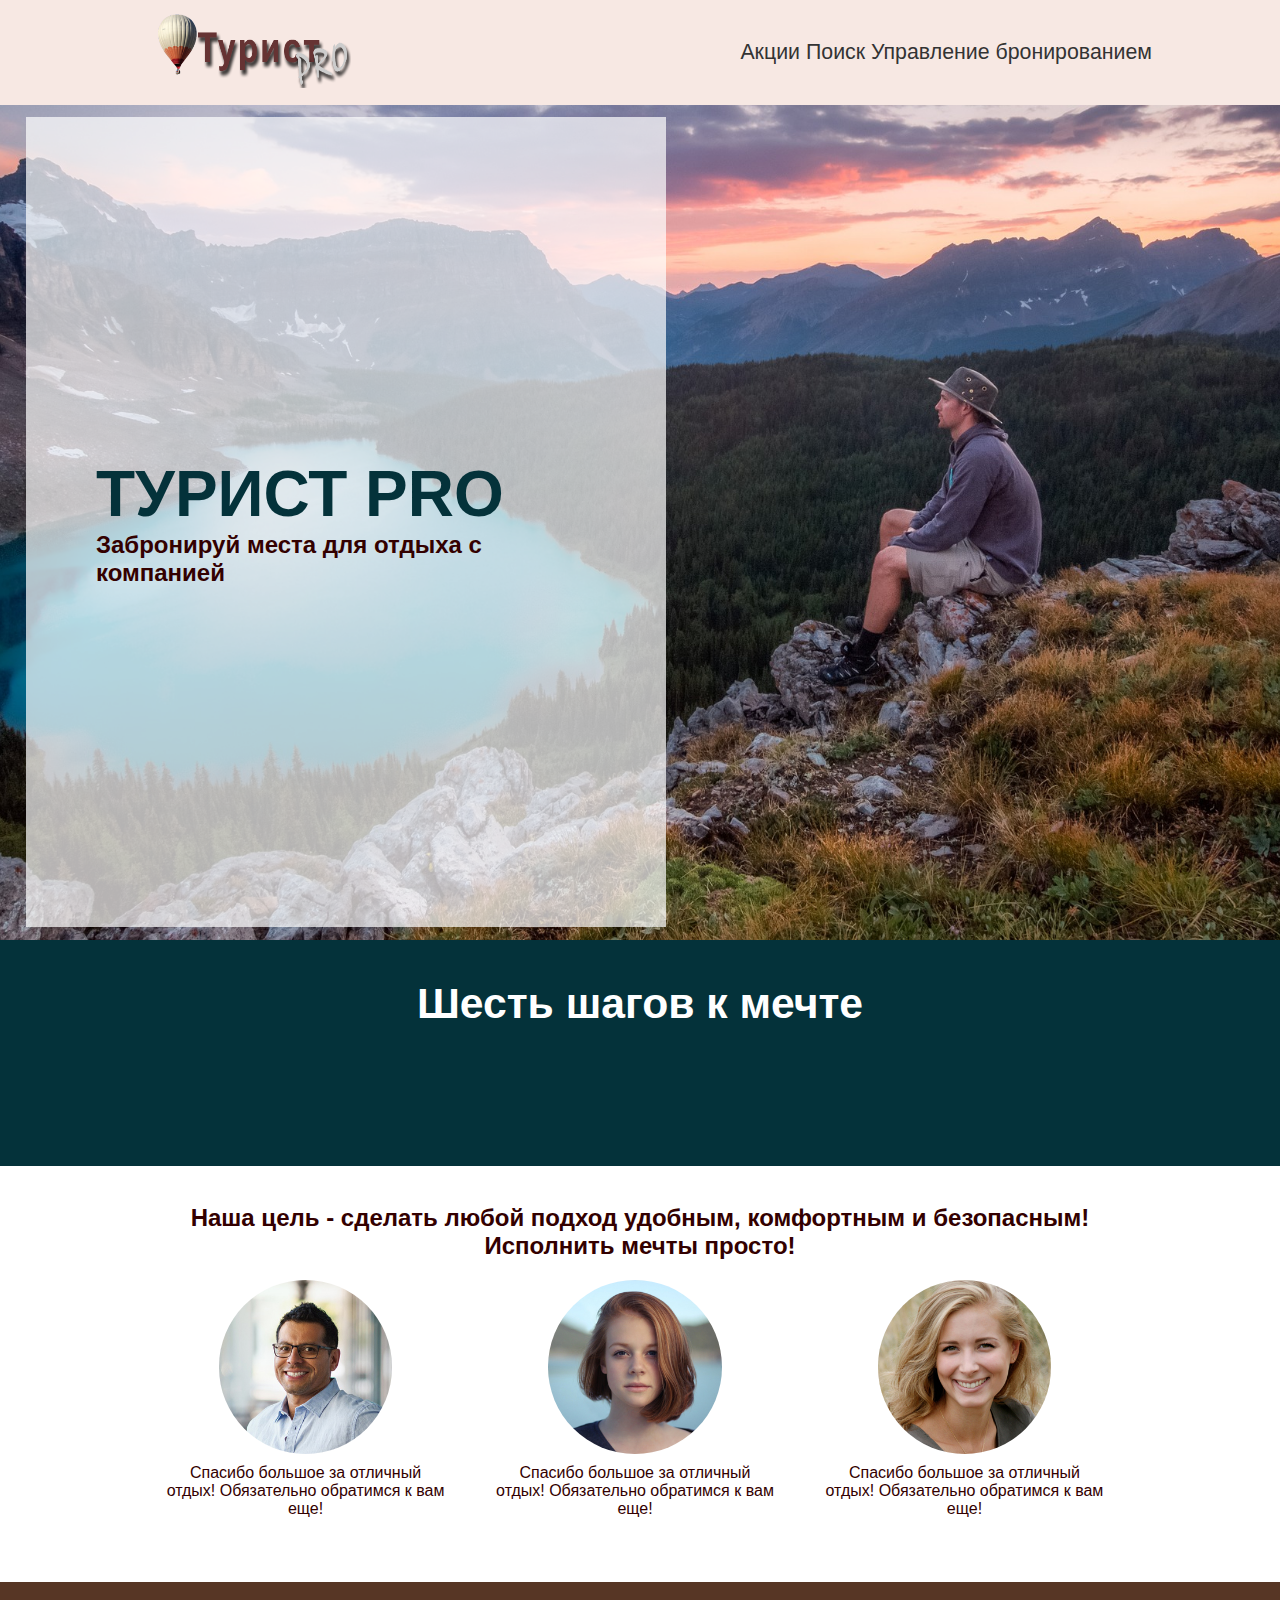
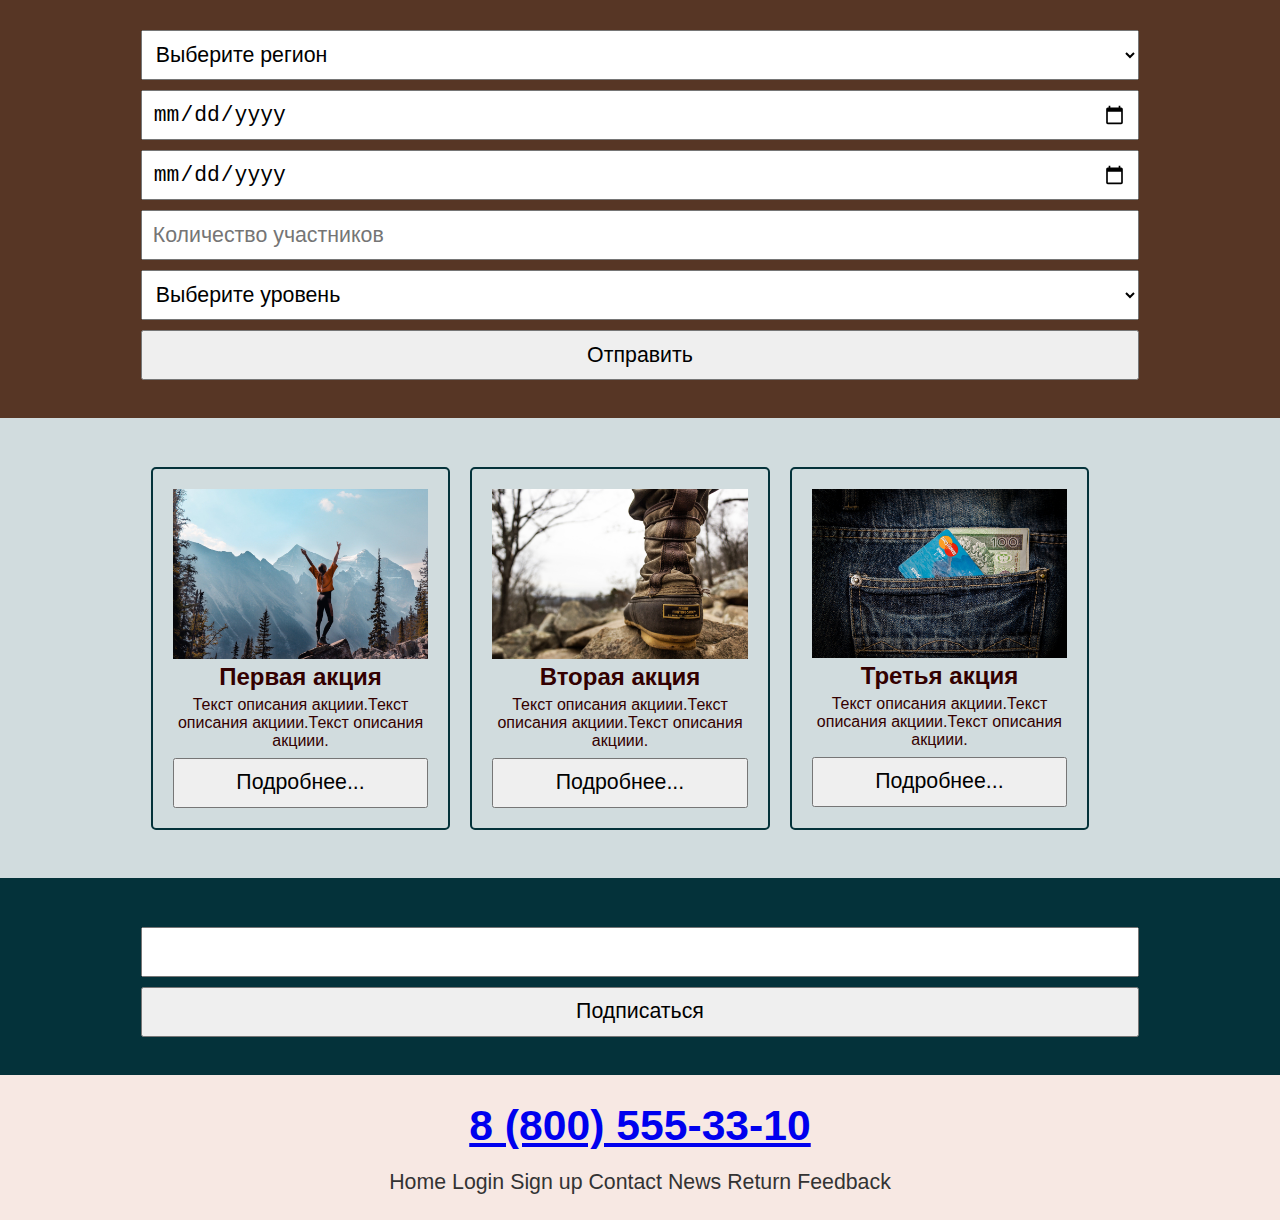
<file: index.html>
<!DOCTYPE html>
<html lang="ru">
<head>
    <meta charset="UTF-8">
    <meta http-equiv="X-UA-Compatible" content="IE=edge">
    <meta name="viewport" content="width=device-width, initial-scale=1.0">
    <link rel="stylesheet" href="style/style.css">
    <title>Турист PRO</title>
</head>
<body>

    <!-- шапка -->
<header>
    <div class="wrapper">
        <div class="content">
            <div class="logo">
                <a href="#">
                    <img src="media/img/logo.png" alt=""></a>
            </div>
            <nav>
                <a href="index.html#promos">Акции</a>
                <a href="index.html#search">Поиск</a>
                <a href="booking.html">Управление бронированием</a>
            </nav>
        </div>
    </div>
</header>

<!-- Блок Баннер -->
<section class="banner">
    <div class="wrapper">
        <div class="content">
           <h1>ТУРИСТ PRO</h1> 
           <h2>Забронируй места для отдыха с компанией</h2>
        </div>
    </div>
</section>

<!-- алгоритм -->
<section class="alg">
    <div class="wrapper">
        <div class="content">
            <h1>Шесть шагов к мечте</h1>
            <div class="steps">
                <div class="step">Выбери даты</div>
                <div class="step">Собери компанию</div>
                <div class="step">Выбери регион</div>
                <div class="step">Определи зоны</div>
                <div class="step">Дополнительные услуги</div>
                <div class="step">Оформи заказ</div>
            </div>
        </div>
    </div>
</section>

<!-- о компании -->
<section class="about">
    <div class="wrapper">
        <div class="content">
            <h2>Наша цель - сделать любой подход удобным, комфортным и безопасным! Исполнить мечты просто!</h2>
            <div class="comment">
                <img src="media/img/comment_1.jpg" alt="" class="comment_foto">
                <div class="comment_text">Спасибо большое за отличный отдых! Обязательно обратимся к вам еще!</div>
            </div>
            <div class="comment">
                <img src="media/img/comment_2.jpg" alt="" class="comment_foto">
                <div class="comment_text">Спасибо большое за отличный отдых! Обязательно обратимся к вам еще!</div>
            </div>
            <div class="comment">
                <img src="media/img/comment_3.jpg" alt="" class="comment_foto">
                <div class="comment_text">Спасибо большое за отличный отдых! Обязательно обратимся к вам еще!</div>
            </div>
        </div>
    </div>
</section>

<!-- поиск -->
<section class="search" id="search">
    <div class="wrapper">
        <div class="content">
            <form action="search.html">
                <select name="region" id="region">
                    <option value="region_0">Выберите регион</option>
                    <option value="region_1">Якутия</option>
                    <option value="region_2">Республика Коми</option>
                    <option value="region_3">Краснодарский Край</option>
                </select>
                <input type="date" placeholder="Начало похода">
                <input type="date" placeholder="Окончание похода">
                <input type="number" placeholder="Количество участников">
                <select name="" id="">
                    <option value="lavel_0">Выберите уровень</option>
                    <option value="lavel_1">Начальный</option>
                    <option value="lavel_2">Средний</option>
                    <option value="lavel_3">Продвинутый</option>
                </select>
                <a href="search.html"><button>Отправить</button></a>
            </form>      
          </div>
    </div>
</section>

<!-- акции -->
<section class="promos" id="promos">
    <div class="wrapper">
        <div class="content">
            <div class="promo">
                <img src="media/img/promo_1.jpg" alt="">
                <h2>Первая акция</h2>
                <div class="promo_text">Текст описания акциии.Текст описания акциии.Текст описания акциии.</div>
                <button>Подробнее...</button>
            </div>
            <div class="promo">
                <img src="media/img/promo_2.jpg" alt="">
                <h2>Вторая акция</h2>
                <div class="promo_text">Текст описания акциии.Текст описания акциии.Текст описания акциии.</div>
                <button>Подробнее...</button>
            </div>
            <div class="promo">
                <img src="media/img/promo_3.jpg" alt="">
                <h2>Третья акция</h2>
                <div class="promo_text">Текст описания акциии.Текст описания акциии.Текст описания акциии.</div>
                <button>Подробнее...</button>
            </div>
        </div>
    </div>
</section>

<!-- подписка -->
<section class="sub">
    <div class="wrapper">
        <div class="content">
            <input type="email">
            <button>Подписаться</button>
        </div>
    </div>
</section>

<!-- подвал -->
<footer>
    <div class="wrapper">
        <div class="content">
            <h2><a href="tel:88005553310">8 (800) 555-33-10</a></h2>
            <nav><a href="http://xxxxxx-m1.wsr.ru">Home</a>
                <a href="http://xxxxxx-m1.wsr.ru/login">Login</a>
                <a href="http://xxxxxx-m1.wsr.ru/signup">Sign up</a>
                <a href="http://xxxxxx-m1.wsr.ru/contact">Contact</a>
                <a href="http://xxxxxx-m1.wsr.ru/news">News</a>
                <a href="http://xxxxxx-m1.wsr.ru/return">Return</a>
                <a href="http://xxxxxx-m1.wsr.ru/feedback">Feedback</a>
            </nav>
        </div>
    </div>
</footer>



</body>
</html>
</file>
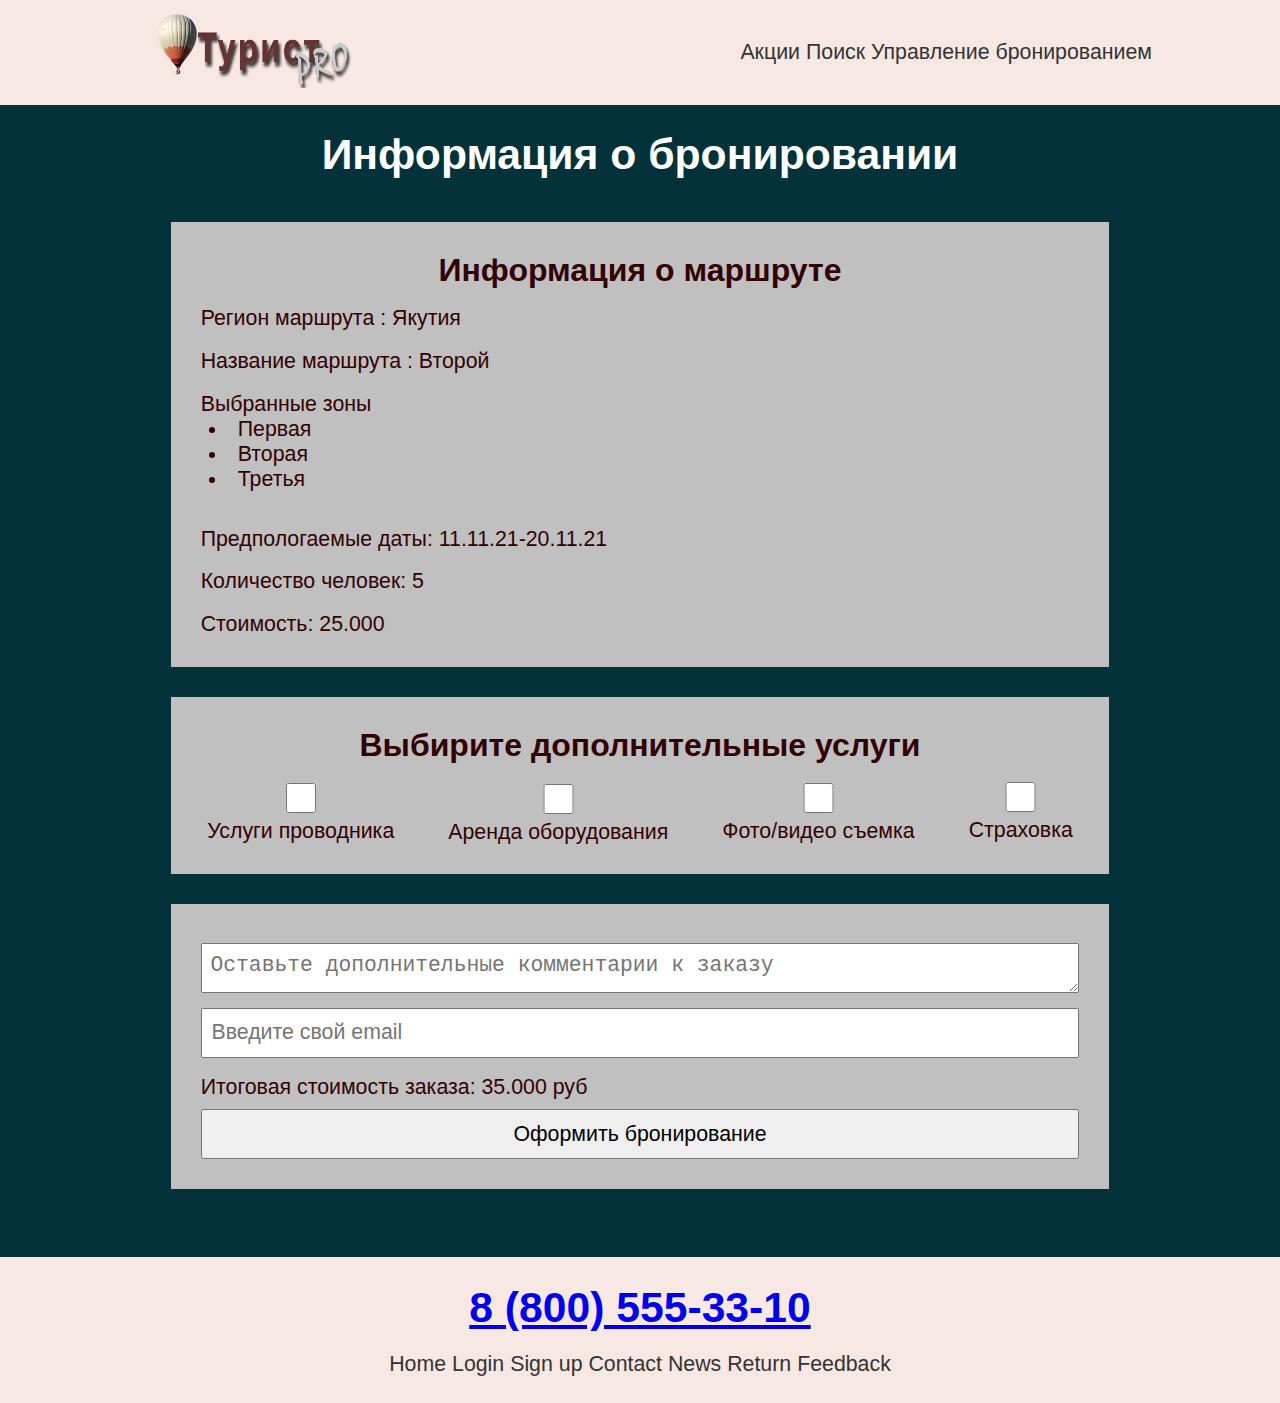
<file: booking.html>
<!DOCTYPE html>
<html lang="ru">
<head>
    <meta charset="UTF-8">
    <meta http-equiv="X-UA-Compatible" content="IE=edge">
    <meta name="viewport" content="width=device-width, initial-scale=1.0">
    <link rel="stylesheet" href="style/style.css">
    <title>Бронирование</title>
</head>
<body>

<!-- шапка -->
<header>
    <div class="wrapper">
        <div class="content">
            <div class="logo">
                <a href="index.html">
                    <img src="media/img/logo.png" alt=""></a>
            </div>
            <nav>
                <a href="index.html#promo">Акции</a>
                <a href="index.html#search">Поиск</a>
                <a href="booking.html">Управление бронированием</a>
            </nav>
        </div>
    </div>
</header>

<!-- блок бронирования -->
<section class="booking" id="booking">
    <div class="wrapper">
        <h1>Информация о бронировании</h1>
        <div class="content">
            <div class="info">
                <h2>Информация о маршруте</h2>
                <p>Регион маршрута : Якутия</p>
                <p>Название маршрута : Второй</p>
                <p>Выбранные зоны
                    <ul>
                        <li>Первая</li>
                        <li>Вторая</li>
                        <li>Третья</li>
                    </ul>
                </p>
                <p>Предпологаемые даты: 11.11.21-20.11.21</p>
                <p>Количество человек: 5</p>
                <p>Стоимость: 25.000</p>
            </div>
            <div class="dop">
                <h2>Выбирите дополнительные услуги</h2>
                <div class="dop_check">
                    <p><input type="checkbox" name="help">Услуги проводника</p>
                    <p><input type="checkbox" name="rent">Аренда оборудования</p>
                    <p><input type="checkbox" name="foto">Фото/видео съемка</p>
                    <p><input type="checkbox" name="ins">Страховка</p>
                </div>
            </div>
            <div class="other">
                <textarea placeholder="Оставьте дополнительные комментарии к заказу" ></textarea>
                <input type="email" placeholder="Введите свой email">
                <p>Итоговая стоимость заказа: 35.000 руб</p>
                <button>Оформить бронирование</button>
            </div>
        </div>
    </div>
</section>

<!-- подвал -->
<footer>
    <div class="wrapper">
        <div class="content">
            <h2><a href="tel:88005553310">8 (800) 555-33-10</a></h2>
            <nav><a href="http://xxxxxx-m1.wsr.ru">Home</a>
                <a href="http://xxxxxx-m1.wsr.ru/login">Login</a>
                <a href="http://xxxxxx-m1.wsr.ru/signup">Sign up</a>
                <a href="http://xxxxxx-m1.wsr.ru/contact">Contact</a>
                <a href="http://xxxxxx-m1.wsr.ru/news">News</a>
                <a href="http://xxxxxx-m1.wsr.ru/return">Return</a>
                <a href="http://xxxxxx-m1.wsr.ru/feedback">Feedback</a>
            </nav>
        </div>
    </div>
</footer>
</body>
</html>
</file>
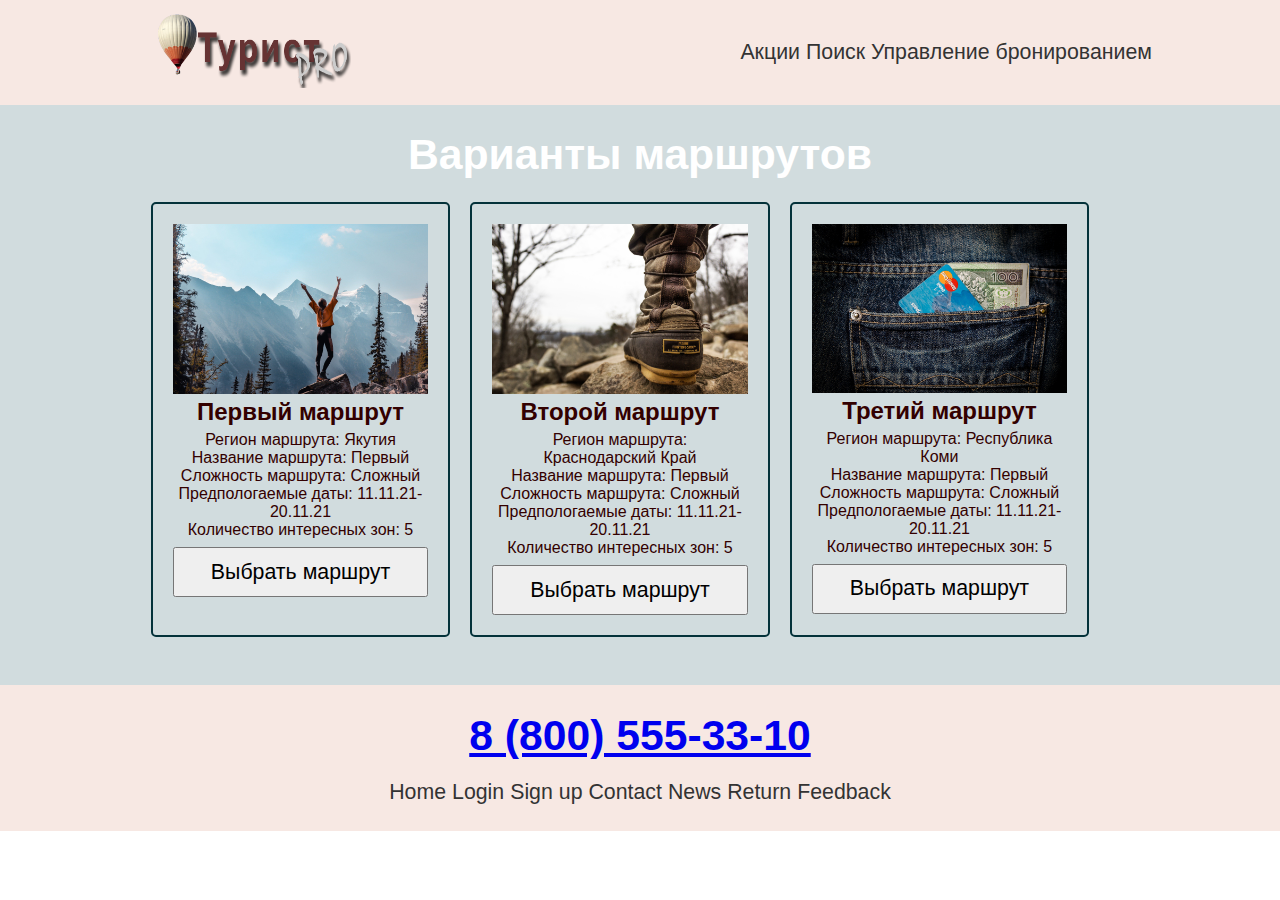
<file: search.html>
<!DOCTYPE html>
<html lang="ru">
<head>
    <meta charset="UTF-8">
    <meta http-equiv="X-UA-Compatible" content="IE=edge">
    <meta name="viewport" content="width=device-width, initial-scale=1.0">
    <link rel="stylesheet" href="style/style.css">
    <title>Выбор маршрутов</title>
</head>
<body>

<!-- шапка -->
<header>
    <div class="wrapper">
        <div class="content">
            <div class="logo">
                <a href="index.html">
                    <img src="media/img/logo.png" alt=""></a>
            </div>
            <nav>
                <a href="index.html#promo">Акции</a>
                <a href="index.html#search">Поиск</a>
                <a href="booking.html">Управление бронированием</a>
            </nav>
        </div>
    </div>
</header>

<!-- блок результаты поиска -->
<section class="promos" id="promos">
    <div class="wrapper">
        <h1>Варианты маршрутов</h1>
        <div class="content">
            <div class="promo">
                <img src="media/img/promo_1.jpg" alt="Фото маршрута">
                <h2>Первый маршрут</h2>
                <div class="promo_text">
                <p>Регион маршрута: Якутия</p>
                <p>Название маршрута: Первый</p>
                <p>Сложность маршрута: Сложный</p>
                <p>Предпологаемые даты: 11.11.21-20.11.21</p>
                <p>Количество интересных зон: 5</p>
            </div>
               <a href="seat.html"><button>Выбрать маршрут</button></a>
            </div>
            <div class="promo">
                <img src="media/img/promo_2.jpg" alt="Фото маршрута">
                <h2>Второй маршрут</h2>
                <div class="promo_text">
                <p>Регион маршрута: Краснодарский Край</p>
                <p>Название маршрута: Первый</p>
                <p>Сложность маршрута: Сложный</p>
                <p>Предпологаемые даты: 11.11.21-20.11.21</p>
                <p>Количество интересных зон: 5</p>
            </div>
            <a href="seat.html"><button>Выбрать маршрут</button></a>
            </div>
            <div class="promo">
                <img src="media/img/promo_3.jpg" alt="Фото маршрута">
                <h2>Третий маршрут</h2>
                <div class="promo_text">
                <p>Регион маршрута: Республика Коми</p>
                <p>Название маршрута: Первый</p>
                <p>Сложность маршрута: Сложный</p>
                <p>Предпологаемые даты: 11.11.21-20.11.21</p>
                <p>Количество интересных зон: 5</p>
            </div>
            <a href="seat.html"><button>Выбрать маршрут</button></a>
            </div>
        </div>
    </div>
</section>

<!-- подвал -->
<footer>
    <div class="wrapper">
        <div class="content">
            <h2><a href="tel:88005553310">8 (800) 555-33-10</a></h2>
            <nav><a href="http://xxxxxx-m1.wsr.ru">Home</a>
                <a href="http://xxxxxx-m1.wsr.ru/login">Login</a>
                <a href="http://xxxxxx-m1.wsr.ru/signup">Sign up</a>
                <a href="http://xxxxxx-m1.wsr.ru/contact">Contact</a>
                <a href="http://xxxxxx-m1.wsr.ru/news">News</a>
                <a href="http://xxxxxx-m1.wsr.ru/return">Return</a>
                <a href="http://xxxxxx-m1.wsr.ru/feedback">Feedback</a>
            </nav>
        </div>
    </div>
</footer>
</body>
</html>
</file>
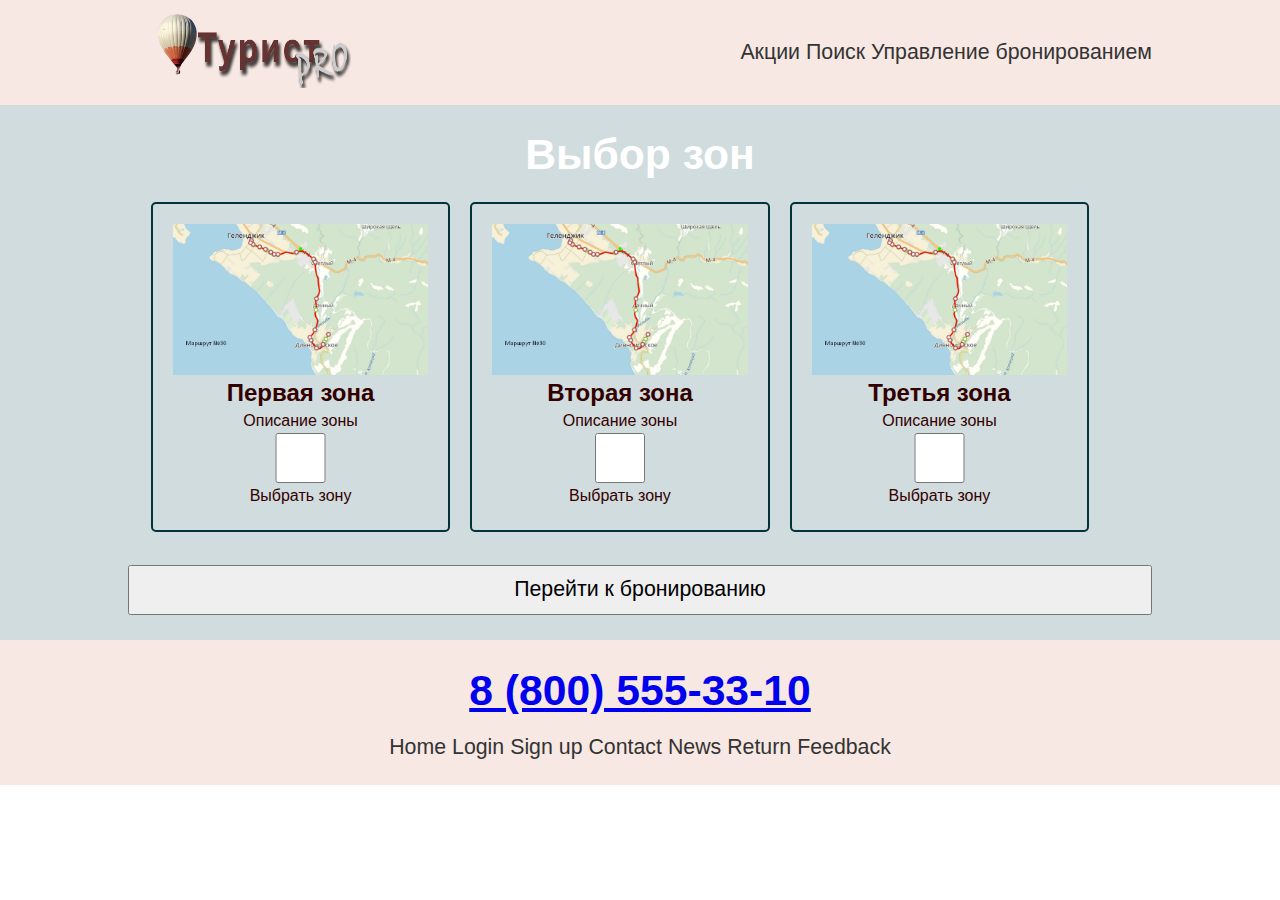
<file: seat.html>
<!DOCTYPE html>
<html lang="ru">
<head>
    <meta charset="UTF-8">
    <meta http-equiv="X-UA-Compatible" content="IE=edge">
    <meta name="viewport" content="width=device-width, initial-scale=1.0">
    <link rel="stylesheet" href="style/style.css">
    <title>Выбор зон</title>
</head>
<body>

<!-- шапка -->
<header>
    <div class="wrapper">
        <div class="content">
            <div class="logo">
                <a href="index.html">
                    <img src="media/img/logo.png" alt=""></a>
            </div>
            <nav>
                <a href="index.html#promo">Акции</a>
                <a href="index.html#search">Поиск</a>
                <a href="booking.html">Управление бронированием</a>
            </nav>
        </div>
    </div>
</header>

<!-- блок результаты поиска -->
<section class="promos" id="promos">
    <div class="wrapper">
        <h1>Выбор зон</h1>
        <div class="content">
            <div class="promo">
                <img src="media/img/marshrut.png" alt="Фото маршрута">
                <h2>Первая зона</h2>
                <div class="promo_text">
                <p>Описание зоны</p>
                <input type="checkbox" name="first">Выбрать зону
            </div>
            </div>
            <div class="promo">
                <img src="media/img/marshrut.png" alt="Фото маршрута">
                <h2>Вторая зона</h2>
                <div class="promo_text">
                <p>Описание зоны</p>
                <input type="checkbox" name="first">Выбрать зону
            </div>
            </div>
            <div class="promo">
                <img src="media/img/marshrut.png" alt="Фото маршрута">
                <h2>Третья зона</h2>
                <div class="promo_text">
                <p>Описание зоны</p>
                <input type="checkbox" name="first">Выбрать зону
            </div>
            </div>
           
        </div>
        <div class="link">
            <a href="booking.html">
                <button>Перейти к бронированию</button>
            </a>
        </div>
    </div>
</section>

<!-- подвал -->
<footer>
    <div class="wrapper">
        <div class="content">
            <h2><a href="tel:88005553310">8 (800) 555-33-10</a></h2>
            <nav><a href="http://xxxxxx-m1.wsr.ru">Home</a>
                <a href="http://xxxxxx-m1.wsr.ru/login">Login</a>
                <a href="http://xxxxxx-m1.wsr.ru/signup">Sign up</a>
                <a href="http://xxxxxx-m1.wsr.ru/contact">Contact</a>
                <a href="http://xxxxxx-m1.wsr.ru/news">News</a>
                <a href="http://xxxxxx-m1.wsr.ru/return">Return</a>
                <a href="http://xxxxxx-m1.wsr.ru/feedback">Feedback</a>
            </nav>
        </div>
    </div>
</footer>
</body>
</html>
</file>
<file: style/style.css>
*{
    margin: 0;
    padding: 0;
    box-sizing: border-box;
}

body{
    font-family: Arial;
    color: #330000;
}

section {padding: 1% 0;}

div.wrapper { padding: 1% 0; }

div.content {
    width: 80%;
    margin: 0 auto;
    text-align: center;
    padding: 1%;
    overflow: hidden;
}

/* настройка шапки */
header .wrapper{
    background-color: #f7e8e3;
}

header .content{
    display: flex;
    align-items: center;
    justify-content: space-between;
    padding: 0;
}

.content .logo img{ 
    height: 75px; 
}

.content nav {
    color: #333333;
    font-size: 16pt;
}

.content nav a{
    text-decoration: none;
    color: #333333;
}

.content nav a:hover{
    text-decoration: underline;
    cursor: pointer;
}

/* Оформление блока Баннер */
section.banner {
    min-height: 80vh;
    background-image: url(../media/img/banner.jpg);
    background-repeat: no-repeat;
    background-position: center;
    background-size: cover;
}

section.banner div.wrapper{
    display: flex;
    align-items: center;
    width: 50%;
    min-height: 90vh;
    margin-left: 2%;
    background-color: rgba(255, 255, 255, 0.7);
}

section.banner div.wrapper h1{
    font-size: 48pt;
    color: #04323a;
    font-weight: bold;
    text-align: left;
}

section.banner div.wrapper h2{
    text-align: left;
}

/* настройка блока алгоритм */

.alg {
    background-color: #04323a;
}

h1{
    font-size: 32pt;
    color: #ffffff;
}

section.alg div.steps {
    margin-top: 3%;
    display: flex;
    justify-content: space-between;
}

section.alg div.step {
    font-size: 16pt;
    background-color: #d1dcde;
    width: 15%;
    padding: 10px 20px;
    border-radius: 20px;
}

/* настройка блока о компании */

div.comment{
    width: 33%;
    float: left;
    padding: 2%;
}

div.comment img.comment_foto {
    width: 60%;
    margin: 0 auto;
    border-radius: 50%;
}

div.comment div.comment_text {
    padding: 2%;
}

/* настройка блока поиск */
section.search {
    background-color: #573625;
}

select, input, button, textarea {
    width: 100%;
    height: 50px;
    margin-top: 1%;
    padding: 1%;
    font-size: 16pt;
}



/* настройка блока акций */
section.promos {
    background-color: #d1dcde;
}

section.promos .content{
    display: flex;
    flex-wrap: wrap;
}

div.promo{
    width: 30%;
    margin: 1%;
    padding: 2%;
    border: 2px solid #04323a;
    border-radius: 5px;
}

div.promo img {
    width: 100%;
    margin: 0 auto;
}

div.promo div.promo_text {
    padding: 2%;
}

/* настройка блока поиск */
select, input, button {
    width: 100%;
}

/* настройка блока подписки */
section.sub {
    background-color: #04323a;
}

/* настройка подвала */
footer {
    background-color: #f7e8e3;
}

footer h2{
    font-size: 32pt;
}

footer nav {
    padding-top: 20px;
}

/* Оформление страницы результаты поиска */

h1{
    text-align: center;
}

/* Оформление страницы выбор зон */
.content img{
    width: 80%;
    margin: 0 auto;
}

.wrapper .link{
    width: 80%;
    margin: 0 auto;
}

/* Оформление страницы Бронирование */

section.booking{
    background-color: #04323a;
}

.booking .content{
    font-size: 16pt;
    padding: 1%;
    text-align: left;
}

.booking .content p{
    padding-top: 2%;
}

.info, .dop, .other{
    background-color: #c0c0c0;
    padding: 3%;
    margin: 3%;
    overflow: hidden;
}

h2{
    text-align: center;
}

ul{
    list-style-position: inside;
    padding-left: 1%;
}

.dop input[type=checkbox] {
    height: 30px;
}

.dop_check{
    display: flex;
    justify-content: space-between;
    text-align: center;
}

/* Шаги с анимацией */

section.alg div.steps {
    margin-top: 3%;
    overflow: hidden;
    position: relative;
}

section.alg div.step{
    font-size: 16pt;
    background-color: #d1dcde;
    padding: 10px 20px;
    border-radius: 20px;
    overflow: hidden;

    animation: round 24s infinite;
    opacity: 0;
    width: 100%;
    height: 80%;
}

@keyframes round {
12.5% {opacity: 1;}
25% {opacity: 0;}
}

/* время задержки перед стартом анимации */
div.steps div:nth-child(6) {animation-delay: 20s;}
div.steps div:nth-child(5) {animation-delay: 16s;}
div.steps div:nth-child(4) {animation-delay: 12s;}
div.steps div:nth-child(3) {animation-delay: 8s;}
div.steps div:nth-child(2) {animation-delay: 4s;}
div.steps div:nth-child(1) {animation-delay: 0s;}

/* Адаптив для мобильных устройств ширины 480px */

@media screen and (max-device-width: 480px){
    /* Настройки шапки */
    .content .logo img{height: 100%;}

    .content nav {
        font-size: 12pt;
    }

    /* Настройка блока с баннером */

    section.banner {
        max-height: 40vh;
    }

    section.banner div.wrapper h1 {font-size: 36pt;}

    /* Настройки всех заголовков */
    h1 {
        font-size: 20pt;
    }

    content h2 {
        font-size: 16pt;
    }

    /* Настройки слайдера */
    section.alg div.step{
        font-size: 10pt;
        padding: 1% 2%;
    }

    /* Настройки блока Отзывы */

    div.comment{
        width: 100%;
    }

    button, input[type=submit]{
        font-size: 10pt;
    }

    footer a{
        font-size: 12pt;
    }

    header nav a{
        display: flex;
        flex-wrap: wrap;
        font-size: 10pt;
        padding: 1% 1%;
        text-align: left;
    }

    /* Настройка страницы Управление бронированием */

    .dop h2, .info h2{
        font-size: 16pt;
    }

    .content p, .content li{
        font-size: 12pt;
    }

    .dop_check p {
        float: none;
    }
}

/* Адаптив для планшетов ширины 768px */

@media screen and (max-device-width: 768px){
    /* Настройка навигации */
    .content nav {
        font-size: 14pt;
    }
    /* Настройки слайдера */
    section.alg div.step{
        font-size: 12pt;
        padding: 1% 2%;
    }

    .promos button{
        font-size: 14pt;
    }

    footer h2{
        font-size: 20pt;
    }
}
</file>
